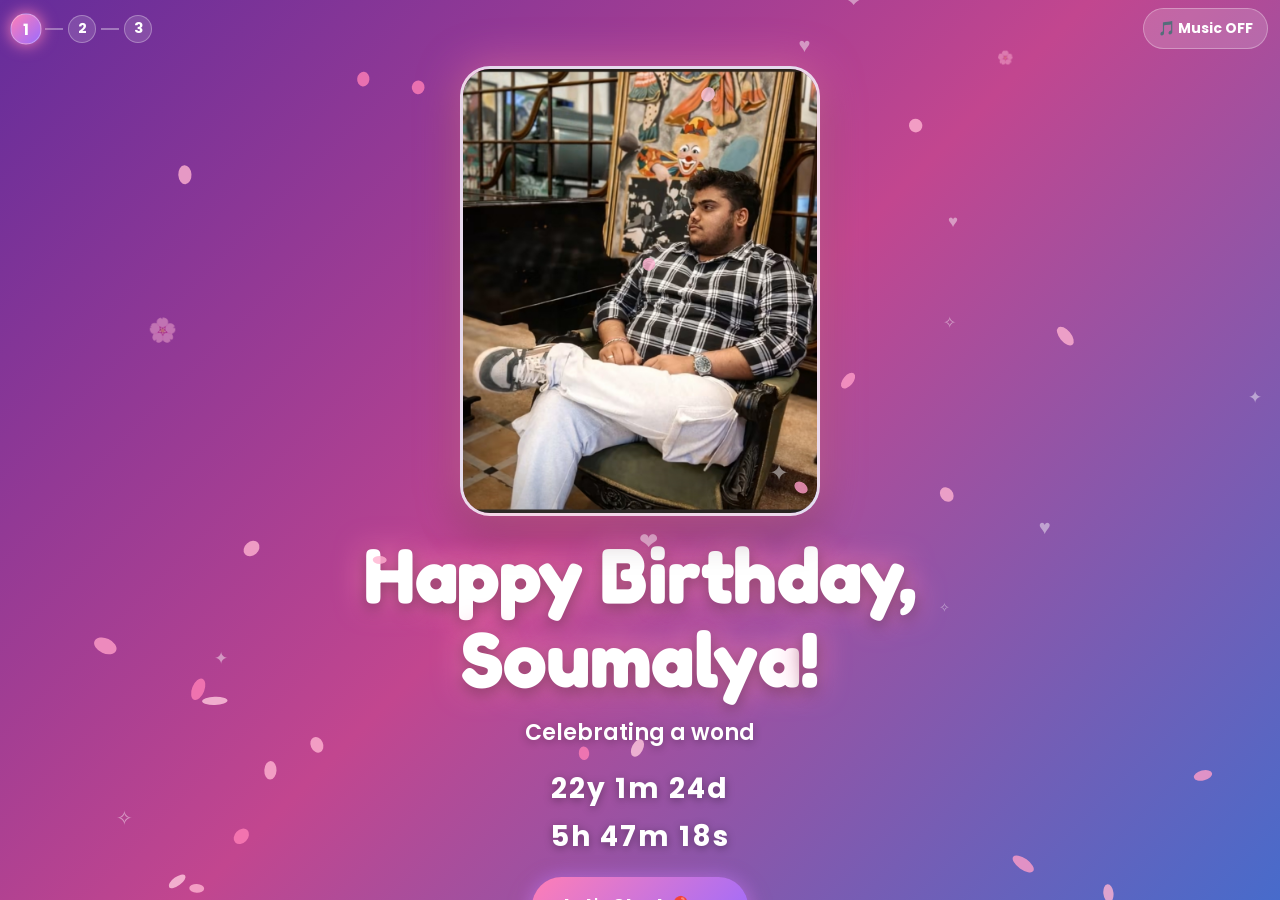
<file: index.html>
<!DOCTYPE html>
<html lang="en">
<head>
<meta charset="UTF-8">
<meta name="viewport" content="width=device-width, initial-scale=1, viewport-fit=cover">
<meta name="theme-color" content="#2a1457">
<title>Happy Birthday!</title>
<link href="https://fonts.googleapis.com/css2?family=Fredoka:wght@600;700&family=Poppins:wght@500;600;700&display=swap" rel="stylesheet">
<link rel="stylesheet" href="style.css">
</head>
<body>
<div class="bg"></div><canvas id="fx"></canvas><div id="glow"></div><div id="balloons"></div>

<header>
  <div id="progress"><span class="dot on">1</span><i></i><span class="dot">2</span><i></i><span class="dot">3</span></div>
  <button id="music" class="pill">🎵 Music OFF</button>
</header>

<!-- PAGE 1 -->
<section class="page on" id="p1"><div class="in">
  <div class="frame hero float" data-photo="heroPhoto1"></div>
  <h1>Happy Birthday, <span class="nm"></span>!</h1>
  <p class="sub" id="typed"></p>
  <div class="age" id="age"><div id="ageA"></div><div id="ageB"></div></div>
  <button class="btn" data-go="2">Let's Start 🎈 →</button>
</div></section>

<!-- PAGE 2 -->
<section class="page" id="p2"><div class="in">
  <h2>A Little About You 💖</h2>
  <div class="grid">
    <figure><div class="frame" data-photo="childhoodPhoto1"></div><figcaption>Little You 🧸</figcaption></figure>
    <figure><div class="frame" data-photo="childhoodPhoto2"></div><figcaption>Those Cute Days ❤️✨</figcaption></figure>
    <figure><div class="frame" data-photo="currentPhoto1"></div><figcaption>You Now 😎</figcaption></figure>
    <figure><div class="frame" data-photo="currentPhoto2"></div><figcaption>Still Amazing ❤️🔥</figcaption></figure>
  </div>
  <div class="card"><h3>Why You Are Special 🌟</h3><p id="msgSpecial" contenteditable="true" spellcheck="false"></p></div>
  <div class="card"><h3>Our Bond 👭❤️</h3><p id="msgBond" contenteditable="true" spellcheck="false"></p></div>
  <button class="btn" data-go="3">One More Surprise → 🎁</button>
</div></section>

<!-- PAGE 3 -->
<section class="page" id="p3"><div class="in">
  <h2>Your Birthday Cake Is Ready! 🎂</h2>
  <p class="hint" id="hint">Swipe DOWN through the cake to make a cut. Make 2 cuts to free a slice! 🔪</p>
  <div class="stage" id="stage"><div class="world" id="world">
    <svg id="cakeSvg" viewBox="0 0 360 600" width="360" height="600"></svg>
    <div class="knife" id="knife"><div class="kin"><i class="hd"></i><i class="bl"></i></div></div>
  </div></div>
  <button class="link" id="autoCut">Can't swipe? Tap here to cut for me 🍰</button>
  <div id="yay" class="card hide">
    <h3>🎉 YAY! You Cut Your Birthday Cake! 🎂❤️🥳</h3>
    <p id="msgBlessing" contenteditable="true" spellcheck="false"></p>
    <button class="btn" id="wishBtn">Make a Wish 🌠</button>
  </div>
  <div id="final" class="card hide">
    <h3 class="finalh">Happy Birthday Once Again, <span class="nm"></span> ❤️🎉🎂</h3>
    <p id="msgFinal" contenteditable="true" spellcheck="false"></p>
  </div>
</div></section>

<script src="script.js"></script>
</body>
</html>
</file>
<file: style.css>
/* ===== Pink + Purple + Blue + White ===== */
:root{--pink:#ff7eb6;--purple:#9b6bff;--blue:#6ec6ff;--k:1}
*{box-sizing:border-box;margin:0;-webkit-tap-highlight-color:transparent}
html,body{height:100%;overflow:hidden;overscroll-behavior:none}
body{font-family:'Poppins',system-ui,-apple-system,'Segoe UI',Roboto,sans-serif;color:#fff;background:#1a1033;text-align:center;touch-action:manipulation;-webkit-text-size-adjust:100%}
.bg{position:fixed;inset:-60%;z-index:-2;background:linear-gradient(135deg,#2a1457,#5b2a9c,#c2468f,#3b6fd1,#2a1457);animation:spin 60s linear infinite}
@keyframes spin{to{transform:rotate(360deg)}}
#fx{position:fixed;inset:0;width:100%;height:100%;pointer-events:none;z-index:50}
#glow{position:fixed;width:260px;height:260px;border-radius:50%;pointer-events:none;z-index:-1;background:radial-gradient(circle,rgba(255,126,182,.35),transparent 70%);transform:translate(-50%,-50%);left:-999px;top:0}
#balloons{position:fixed;inset:0;pointer-events:none;z-index:1;overflow:hidden}
.balloon{position:absolute;bottom:-130px;width:42px;height:54px;border-radius:50% 50% 48% 48%;opacity:.65;animation:rise linear forwards}
.balloon:after{content:"";position:absolute;left:50%;top:100%;width:1px;height:46px;background:rgba(255,255,255,.5)}
@keyframes rise{to{transform:translateY(-125vh) rotate(8deg)}}

header{position:fixed;top:0;left:0;right:0;display:flex;justify-content:space-between;align-items:center;padding:calc(8px + env(safe-area-inset-top)) calc(12px + env(safe-area-inset-right)) 8px calc(12px + env(safe-area-inset-left));z-index:20}
#progress{display:flex;align-items:center;gap:5px}
#progress i{width:18px;height:2px;background:rgba(255,255,255,.35)}
.dot{width:28px;height:28px;border-radius:50%;display:grid;place-items:center;font-weight:700;font-size:14px;background:rgba(255,255,255,.14);border:1px solid rgba(255,255,255,.3);transition:.5s}
.dot.on{background:linear-gradient(135deg,var(--pink),var(--purple));box-shadow:0 0 14px var(--pink);transform:scale(1.12)}
.pill{background:rgba(255,255,255,.16);color:#fff;border:1px solid rgba(255,255,255,.3);border-radius:30px;padding:9px 14px;font:700 14px Poppins,sans-serif;min-height:40px;cursor:pointer}

/* Every page scrolls by itself, so nothing is ever cut off on small screens */
.page{position:fixed;inset:0;overflow-y:auto;overflow-x:hidden;-webkit-overflow-scrolling:touch;padding-top:calc(58px + env(safe-area-inset-top));opacity:0;visibility:hidden;transform:translateY(22px) scale(.97);transition:opacity .6s,transform .6s,visibility .6s;z-index:5}
.page.on{opacity:1;visibility:visible;transform:none}
.in{min-height:100%;max-width:680px;margin:0 auto;display:flex;flex-direction:column;align-items:center;justify-content:center;gap:16px;padding:8px 16px calc(36px + env(safe-area-inset-bottom))}
h1{font:700 clamp(36px,11vw,78px) 'Fredoka',system-ui,sans-serif;line-height:1.08;letter-spacing:-.5px;text-shadow:0 5px 16px rgba(0,0,0,.35),0 0 30px var(--pink)}
.age{font:700 clamp(18px,5.2vw,28px) Poppins,sans-serif;letter-spacing:2px;line-height:1.7;text-shadow:0 2px 8px rgba(0,0,0,.35)}
.frame.hero{width:min(80vw,360px);aspect-ratio:4/5;border-radius:30px;font-size:70px;box-shadow:0 0 40px rgba(255,126,182,.6),0 14px 40px rgba(0,0,0,.35)}
h2{font:700 clamp(26px,7vw,44px) 'Fredoka',system-ui,sans-serif;line-height:1.3;text-shadow:0 0 18px var(--blue)}
h3{font-size:21px;margin-bottom:8px;text-shadow:0 0 12px var(--pink)}
.sub{font:600 clamp(15px,3.9vw,22px) Poppins,sans-serif;min-height:30px;text-shadow:0 2px 8px rgba(0,0,0,.3)}
.hint{opacity:.9;font-size:16px;padding:0 6px}

.btn{background:linear-gradient(135deg,var(--pink),var(--purple));color:#fff;border:0;border-radius:40px;padding:15px 32px;font:700 19px Poppins,sans-serif;min-height:54px;cursor:pointer;box-shadow:0 8px 26px rgba(255,126,182,.45),0 0 18px rgba(155,107,255,.55);transition:transform .25s}
.btn:hover{transform:translateY(-3px) scale(1.04)}.btn:active{transform:scale(.96)}
.link{background:none;border:0;color:#fff;opacity:.85;text-decoration:underline;font:600 15px Poppins,sans-serif;padding:10px;cursor:pointer}
.card{width:100%;background:rgba(255,255,255,.15);-webkit-backdrop-filter:blur(10px);backdrop-filter:blur(10px);border:1px solid rgba(255,255,255,.3);border-radius:24px;padding:20px;box-shadow:0 10px 34px rgba(0,0,0,.3);transition:transform .3s}
.card:hover{transform:translateY(-3px)}
.card p{line-height:1.7;font-size:17px;outline:0;overflow-wrap:anywhere}
.hide{display:none}.show{display:block;animation:pop .8s cubic-bezier(.2,1.5,.4,1)}
@keyframes pop{from{transform:scale(.4);opacity:0}}
.finalh{font-family:'Fredoka',system-ui,sans-serif;font-weight:400;font-size:clamp(23px,6vw,34px);line-height:1.4}

/* Photos */
.photos{display:flex;gap:16px;justify-content:center}
.frame{position:relative;width:100%;aspect-ratio:1/1;border-radius:22px;overflow:hidden;background:linear-gradient(135deg,rgba(255,126,182,.4),rgba(110,198,255,.4));border:3px solid rgba(255,255,255,.75);box-shadow:0 0 24px rgba(255,126,182,.55);display:grid;place-items:center;font-size:44px}
.frame:before{content:"📷"}
.frame img{position:absolute;inset:0;width:100%;height:100%;object-fit:cover}
.round{width:min(38vw,180px);border-radius:50%}
.float{animation:float 4s ease-in-out infinite}.d2{animation-delay:-2s}
@keyframes float{50%{transform:translateY(-12px) rotate(2deg)}}
.grid{display:grid;grid-template-columns:1fr 1fr;gap:14px;width:100%}
figure .frame{opacity:0;transform:scale(.7) rotate(-6deg);transition:transform .8s cubic-bezier(.2,1.3,.4,1),opacity .8s}
.on figure .frame{opacity:1;transform:none}
.on figure:nth-child(2) .frame{transition-delay:.2s}.on figure:nth-child(3) .frame{transition-delay:.4s}.on figure:nth-child(4) .frame{transition-delay:.6s}
figcaption{margin-top:8px;font-weight:700;font-size:15px}

/* ===== Cake game. The "world" is 360x600 and is scaled by --k to fit any screen ===== */
.stage{position:relative;width:calc(360px*var(--k));height:calc(600px*var(--k));margin:0 auto 10px;touch-action:none;-webkit-user-select:none;user-select:none;-webkit-touch-callout:none}
.stage.done{touch-action:auto}
.world{position:absolute;left:0;top:0;width:360px;height:600px;transform:scale(var(--k));transform-origin:0 0}
#cakeSvg{position:absolute;left:0;top:0;overflow:visible}
.fl{transform-box:fill-box;transform-origin:50% 100%;animation:flick .3s infinite alternate}
.gl{animation:glow .7s infinite alternate}
@keyframes flick{to{transform:scale(.92,1.1) rotate(3deg)}}
@keyframes glow{to{opacity:.55}}
.out .fl,.out .gl{opacity:0;transition:opacity .5s;animation:none}
.knife{position:absolute;left:0;top:0;width:34px;height:170px;pointer-events:none;z-index:6}
.knife.off{opacity:0;transition:opacity .6s}
.kin{position:relative;width:34px;height:170px;transform-origin:50% 100%;animation:wig 1.8s ease-in-out infinite;filter:drop-shadow(0 0 8px var(--blue))}
.knife.drag .kin{animation:none}
@keyframes wig{50%{transform:translateY(7px) rotate(3deg)}}
.hd{position:absolute;top:0;left:5px;width:24px;height:60px;border-radius:12px;background:linear-gradient(90deg,#7a4a2a,#c68a55,#7a4a2a)}
.bl{position:absolute;top:60px;left:4px;width:26px;height:110px;background:linear-gradient(90deg,#9aa5b5,#fff 45%,#cfd8e6);clip-path:polygon(0 0,100% 0,100% 72%,50% 100%,0 96%)}

@media(prefers-reduced-motion:reduce){.bg,.float,.kin{animation:none}}
</file>
